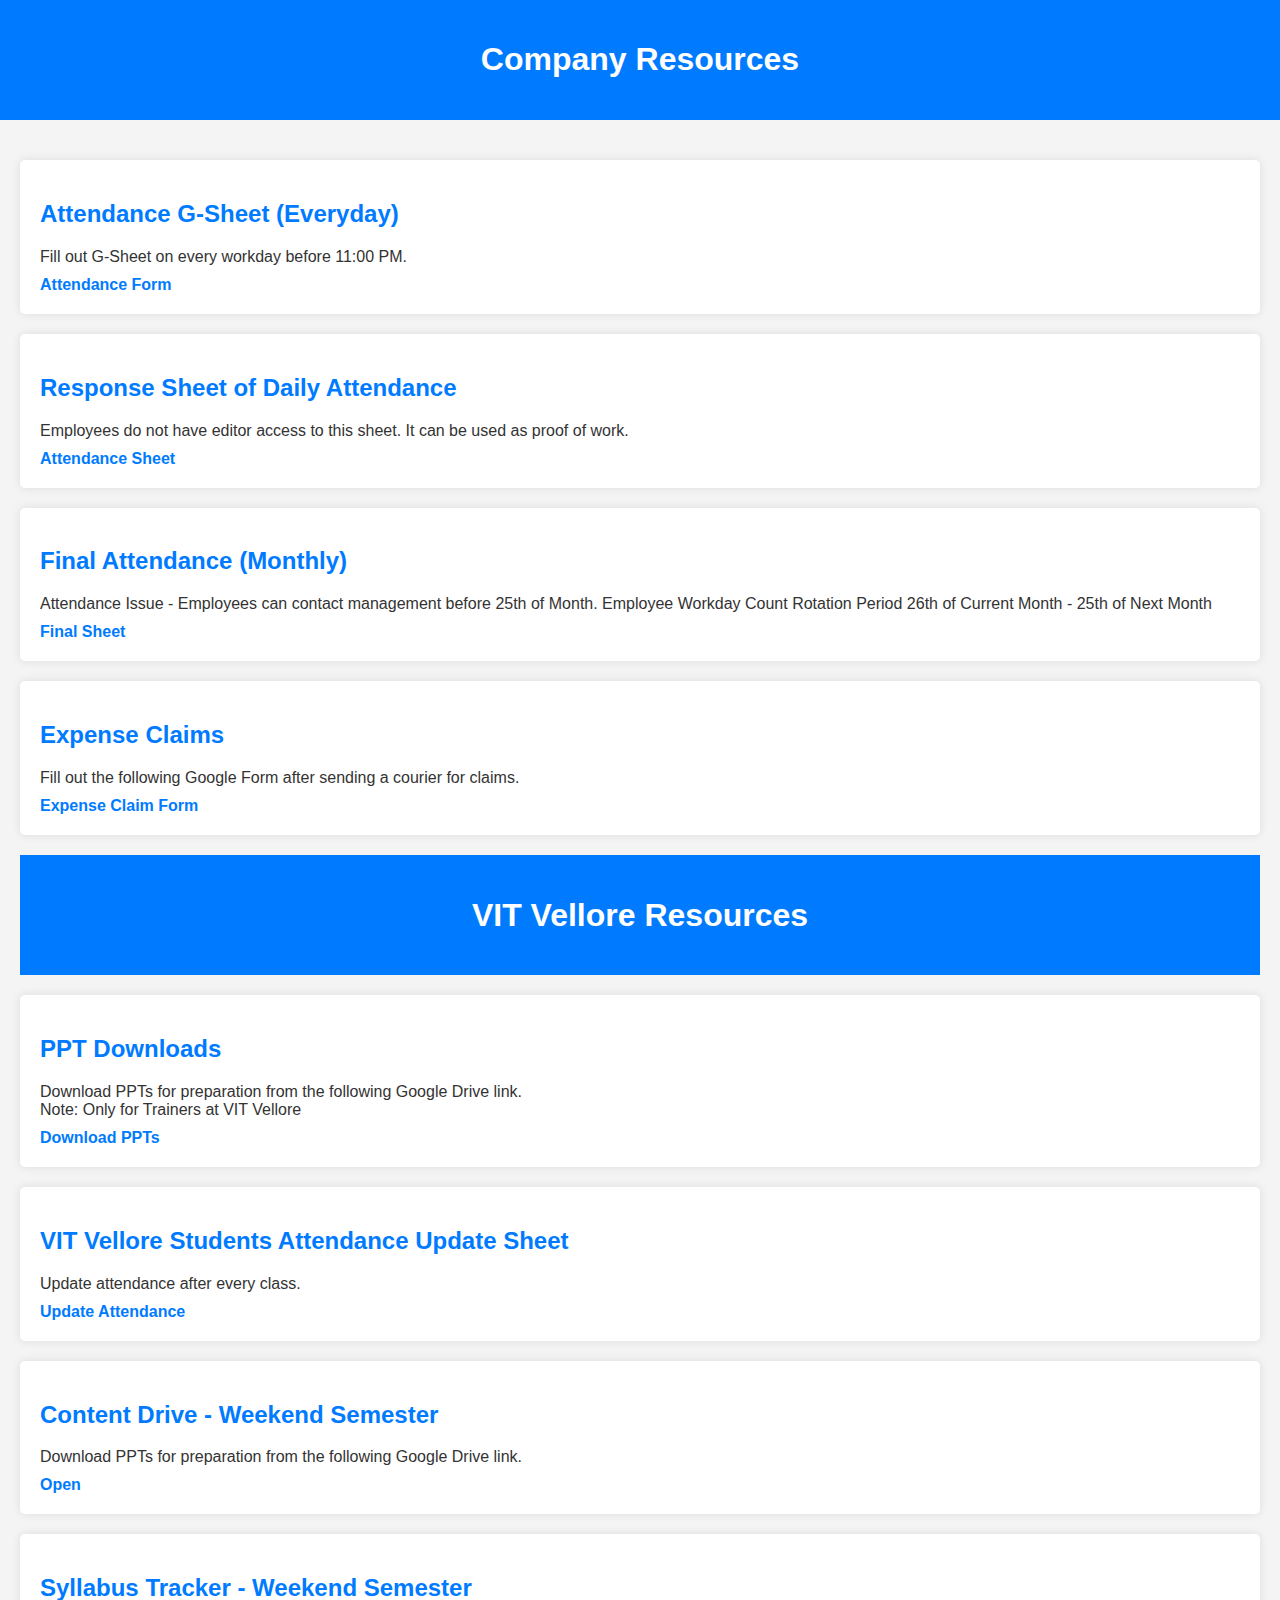
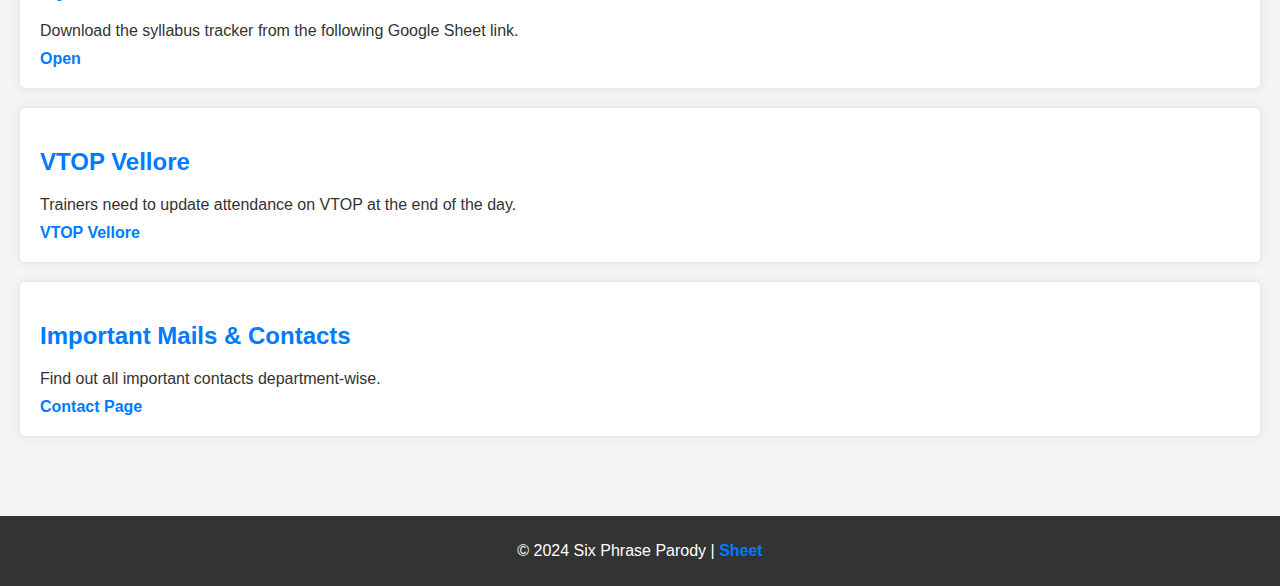
<file: index.html>
<!DOCTYPE html>
<html lang="en">
<head>
    <meta charset="UTF-8">
    <meta name="viewport" content="width=device-width, initial-scale=1.0">
    <link rel="icon" type="image/png" href="logo.png"/>
    <title>Six Phrase - Employee Resources</title>
    <link rel="stylesheet" href="styles.css">
</head>
<body>
    <header>
        <h1>Company Resources</h1>
    </header>
    <main>
        <section>
            <h2>Attendance G-Sheet (Everyday)</h2>
            <p>Fill out G-Sheet on every workday before 11:00 PM.</p>
            <a href="https://docs.google.com/forms/d/1dzzOOZGJf3aq23a68dxLurnHl5qQsH0l2CT8AmwD5jA/edit" target="_blank" rel="noopener noreferrer">Attendance Form</a>
        </section>
        
        <section>
            <h2>Response Sheet of Daily Attendance</h2>
            <p>Employees do not have editor access to this sheet. It can be used as proof of work.</p>
            <a href="https://docs.google.com/spreadsheets/d/1h8a670vsT5IBs5K4IkAycJFgcy3OCCsbR_JAj2DhuzY/edit#gid=1911214551" target="_blank" rel="noopener noreferrer">Attendance Sheet</a>
        </section>

        <section>
            <h2>Final Attendance (Monthly)</h2>
            <p>Attendance Issue - Employees can contact management before 25th of Month. Employee Workday Count Rotation Period 26th of Current Month - 25th of Next Month</p>
            <a href="https://docs.google.com/spreadsheets/d/1-NEyRGt96ivwgiKNOgxiXhHfnj0hKHJnhvonRfuNcvs/edit?usp=sharing" target="_blank" rel="noopener noreferrer">Final Sheet</a>
        </section>
        
        <section>
            <h2>Expense Claims</h2>
            <p>Fill out the following Google Form after sending a courier for claims.</p>
            <a href="https://docs.google.com/forms/d/e/1FAIpQLSfXCe2Ium2CpQ1zR9JUmwpqc_6t1TifDH8GbreGtkG3PZGHcQ/viewform" target="_blank" rel="noopener noreferrer">Expense Claim Form</a>
        </section>

    <header>
        <h1>VIT Vellore Resources</h1>
    </header>

        <section>
            <h2>PPT Downloads</h2>
            <p>Download PPTs for preparation from the following Google Drive link.<br> Note: Only for Trainers at VIT Vellore</p>
            <a href="https://drive.google.com/drive/folders/1HSWrks0IyaBwvwNwUd5ENO_h7MP3VYQo" target="_blank" rel="noopener noreferrer">Download PPTs</a>
        </section>

        <section>
            <h2>VIT Vellore Students Attendance Update Sheet</h2>
            <p>Update attendance after every class.</p>
            <a href="https://docs.google.com/spreadsheets/d/1wvOoE6HpGRAR--OHdOPtykFiMWK4Ly6fg2Uhogobj5s/edit?gid=0#gid=0" target="_blank" rel="noopener noreferrer">Update Attendance</a>
        </section>

        <section>
            <h2>Content Drive - Weekend Semester</h2>
            <p>Download PPTs for preparation from the following Google Drive link.</p>
            <a href="https://drive.google.com/drive/u/0/folders/1q8wuxCfiEflcrlK9piYV3qJ9I1Wh_nGi" target="_blank" rel="noopener noreferrer">Open</a>
        </section>

        <section>
            <h2>Syllabus Tracker - Weekend Semester</h2>
            <p>Download the syllabus tracker from the following Google Sheet link.</p>
            <a href="https://docs.google.com/spreadsheets/d/17PlJM31EANYv4rQSa2z8zTraxpEyjlgwdKpk-JOTyN8/edit?gid=0#gid=0" target="_blank" rel="noopener noreferrer">Open</a>
        </section>

        <section>
            <h2>VTOP Vellore</h2>
            <p>Trainers need to update attendance on VTOP at the end of the day.</p>
            <a href="https://vtop.vit.ac.in/vtop/open/page" target="_blank" rel="noopener noreferrer" target="_blank" rel="noopener noreferrer">VTOP Vellore</a>
        </section>

        <section>
            <h2>Important Mails & Contacts</h2>
            <p>Find out all important contacts department-wise.</p>
            <a href="contact.html" target="" rel="noopener noreferrer" target="_blank" rel="noopener noreferrer">Contact Page</a>
        </section>        

    </main>

    <footer>
        <p>&copy; 2024 Six Phrase Parody | <a href = "https://docs.google.com/spreadsheets/d/1LLtW4Q5K48beABqNma2fUSg4c9P8zn1Y5-upW6p8leI/edit?pli=1&gid=1201872215#gid=1201872215" target="_blank" rel="noopener noreferrer"> Sheet</a></p> 
    </footer>
    <script src="script.js"></script>
</body>
</html>
</file>
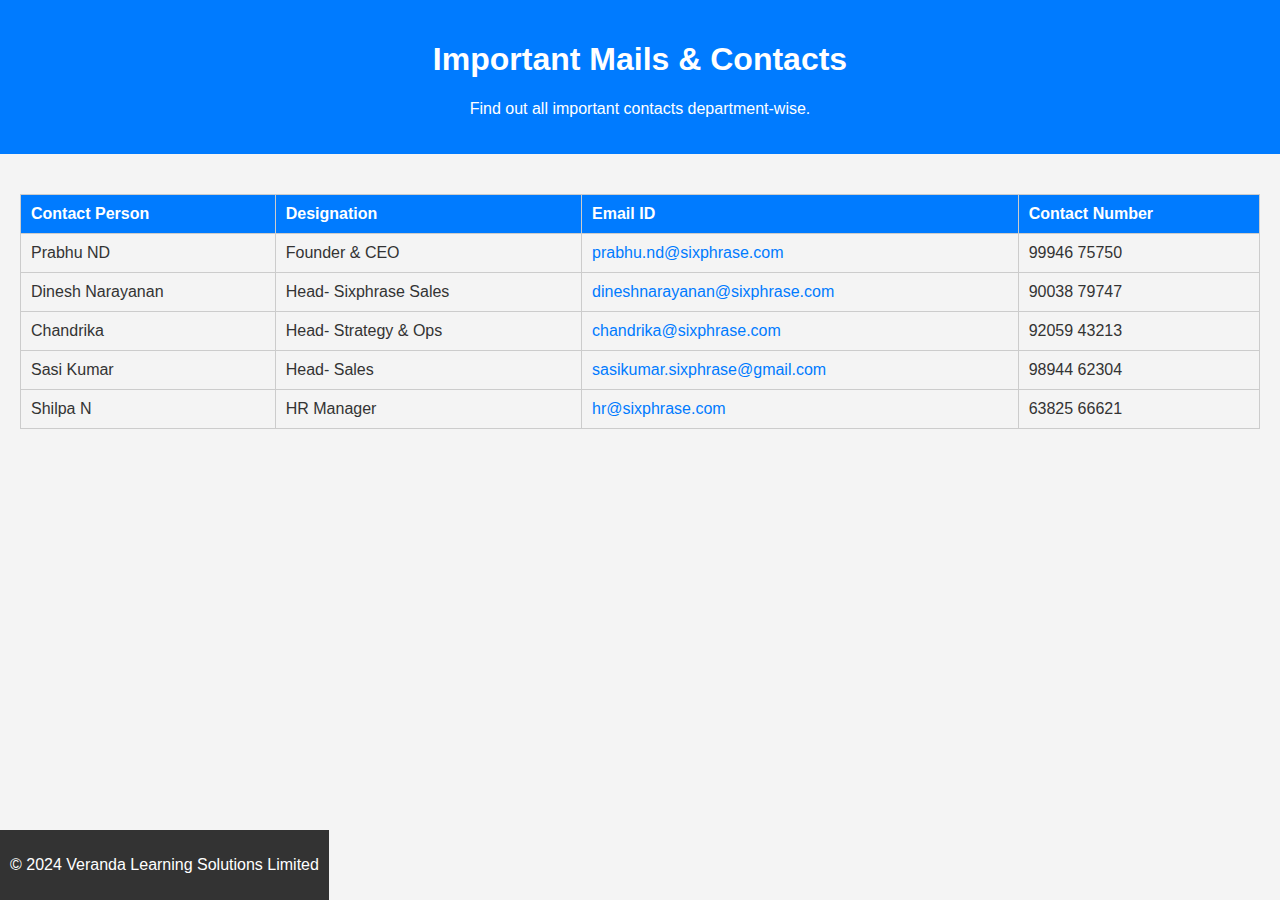
<file: contact.html>
<!DOCTYPE html>
<html lang="en">
<head>
    <meta charset="UTF-8">
    <meta name="viewport" content="width=device-width, initial-scale=1.0">
    <title>Contact Page</title>
    <link rel="stylesheet" href="contact.css">
</head>
<body>
    <header>
        <h1>Important Mails & Contacts</h1>
        <p>Find out all important contacts department-wise.</p>
    </header>
    
    <main>
        <section>
            <table>
                <thead>
                    <tr>
                        <th>Contact Person</th>
                        <th>Designation</th>
                        <th>Email ID</th>
                        <th>Contact Number</th>
                    </tr>
                </thead>
                <tbody>
                    <tr>
                        <td>Prabhu ND</td>
                        <td>Founder & CEO</td>
                        <td><a href="mailto:prabhu.nd@sixphrase.com">prabhu.nd@sixphrase.com</a></td>
                        <td>99946 75750</td>
                    </tr>
                    <tr>
                        <td>Dinesh Narayanan</td>
                        <td>Head- Sixphrase Sales</td>
                        <td><a href="mailto:dineshnarayanan@sixphrase.com">dineshnarayanan@sixphrase.com</a></td>
                        <td>90038 79747</td>
                    </tr>
                    <tr>
                        <td>Chandrika</td>
                        <td>Head- Strategy & Ops</td>
                        <td><a href="mailto:chandrika@sixphrase.com">chandrika@sixphrase.com</a></td>
                        <td>92059 43213</td>
                    </tr>
                    <tr>
                        <td>Sasi Kumar</td>
                        <td>Head- Sales</td>
                        <td><a href="mailto:sasikumar.sixphrase@gmail.com">sasikumar.sixphrase@gmail.com</a></td>
                        <td>98944 62304</td>
                    </tr>
                    <tr>
                        <td>Shilpa N</td>
                        <td>HR Manager</td>
                        <td><a href="mailto:hr@sixphrase.com">hr@sixphrase.com</a></td>
                        <td>63825 66621</td>
                    </tr>
                </tbody>
            </table>
        </section>
    </main>
    
    <footer>
        <p>&copy; 2024 Veranda Learning Solutions Limited</p>
    </footer>

    <script src="script.js"></script>
</body>
</html>
</file>
<file: styles.css>
body {
    font-family: Arial, sans-serif;
    margin: 0;
    padding: 0;
    background-color: #f4f4f4;
    color: #333;
}

header {
    background-color: #007bff;
    color: white;
    padding: 20px;
    text-align: center;
}

main {
    padding: 20px;
    padding-bottom: 60px; /* To avoid overlap with the footer */
}

section {
    background-color: white;
    margin: 20px 0;
    padding: 20px;
    border-radius: 5px;
    box-shadow: 0 0 10px rgba(0, 0, 0, 0.1);
}

section h2 {
    color: #007bff;
}

section p {
    margin: 10px 0;
}

a {
    color: #007bff;
    text-decoration: none;
    font-weight: bold;
}

a:hover {
    text-decoration: underline;
}

footer {
    background-color: #333;
    color: white;
    text-align: center;
    padding: 10px;
/*     position: fixed; */
    width: auto;
    bottom: 0;
    z-index: 100;
}
</file>
<file: contact.css>
body {
    font-family: Arial, sans-serif;
    margin: 0;
    padding: 0;
    background-color: #f4f4f4;
    color: #333;
}

header {
    background-color: #007bff;
    color: white;
    padding: 20px;
    text-align: center;
}

main {
    padding: 20px;
}

section p {
    margin-bottom: 20px;
    line-height: 1.6;
}

table {
    width: 100%;
    border-collapse: collapse;
    margin: 20px 0;
}

table, th, td {
    border: 1px solid #ccc;
}

th, td {
    padding: 10px;
    text-align: left;
}

th {
    background-color: #007bff;
    color: white;
}

td a {
    color: #007bff;
    text-decoration: none;
}

td a:hover {
    text-decoration: underline;
}

footer {
    background-color: #333;
    color: white;
    text-align: center;
    padding: 10px;
    position: fixed;
    width: auto;
    bottom: 0;
}

/* Responsive Design: Single Column for Mobile Devices */
@media (max-width: 600px) {
    table thead {
        display: none;
    }

    table, tbody, tr, td {
        display: block;
        width: 100%;
    }

    tr {
        margin-bottom: 15px;
    }

    td {
        text-align: left;
        padding: 10px;
        border: none;
        border-bottom: 1px solid #ccc;
    }

    td a {
        display: block;
        margin-top: 5px;
    }

    tr td:nth-child(1) {
        font-weight: bold;
        font-size: 1.2em;
        margin-bottom: 5px;
    }

    /* Custom formatting for mobile */
    td[data-label="Designation"],
    td[data-label="Email ID"],
    td[data-label="Contact Number"] {
        padding-top: 0;
    }

    footer {
        position: static;
        padding: 20px;
    }
}
</file>
